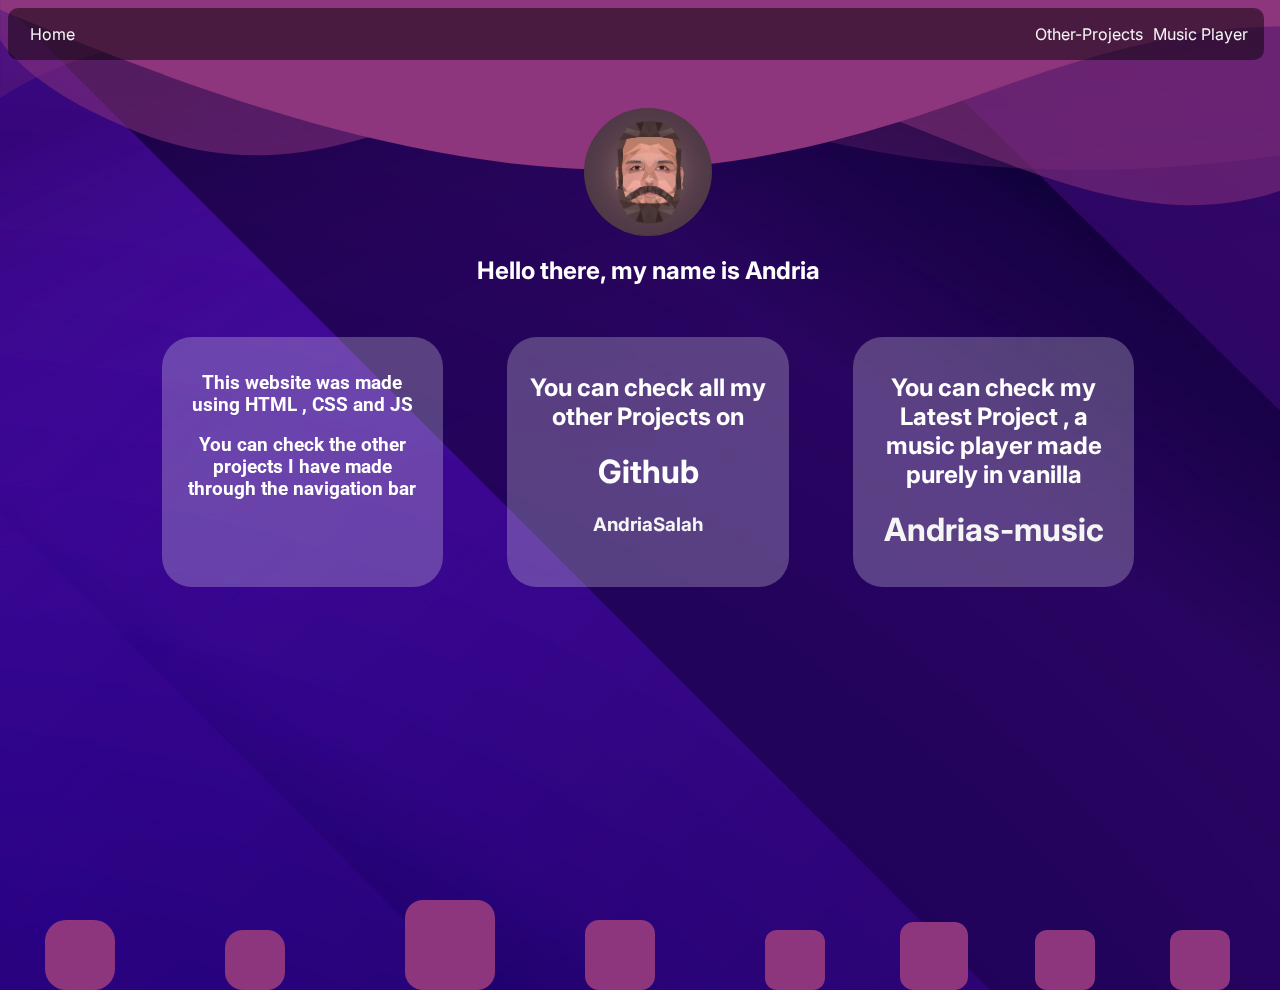
<file: index.html>
<!DOCTYPE html>
<html lang="en">
<head>
    <meta charset="UTF-8">
    <meta http-equiv="X-UA-Compatible" content="IE=edge">
    <meta name="viewport" content="width=device-width, initial-scale=0.9">
    <title>Document</title>
    <link rel="preconnect" href="https://fonts.gstatic.com" crossorigin>
    <link href="https://fonts.googleapis.com/css2?family=Inter:wght@200&display=swap" rel="stylesheet">
    <link href="https://fonts.googleapis.com/css2?family=Roboto:wght@100&display=swap" rel="stylesheet"> 
    <link rel="stylesheet" href="https://cdnjs.cloudflare.com/ajax/libs/font-awesome/6.1.2/css/all.min.css" integrity="sha512-1sCRPdkRXhBV2PBLUdRb4tMg1w2YPf37qatUFeS7zlBy7jJI8Lf4VHwWfZZfpXtYSLy85pkm9GaYVYMfw5BC1A==" crossorigin="anonymous" referrerpolicy="no-referrer" />
    <link rel="stylesheet" href="../styles.css">
</head>
<body>   
    <div class="container">
    <nav class="navigation">
        <a id='home'href="">Home</a>
        <ul>
            <a href="https://andrias-music.vercel.app">Music Player</a>
            <span class="dropdown"> Other-Projects
                <div class="dropdown-content">
                    <a href="/Other-projects/Atm-proj.html">ATM-proj</a>
                    <a href="/Other-projects/Crash-car.html">Crash-car</a>
                </div>
            </span>
        </ul>
    </nav>
    <nav class="navigation2">
        <a id='home' href="../index.html">Home</a>
        <ul>
            <span class="dropdown2"> menu
                <div class="dropdown-content2">
                    <a href="https://andrias-music.vercel.app">Music Player</a>
                    <a href="/Other-projects/Atm-proj.html">ATM-proj</a>
                    <a href="/Other-projects/Crash-car.html">Crash-car</a>
                </div>
            </span>
        </ul>
    </nav>
</div>
    <div class="wave">
        <svg data-name="Layer 1" xmlns="http://www.w3.org/2000/svg" viewBox="0 0 1200 120" preserveAspectRatio="none">
            <path d="M0,0V46.29c47.79,22.2,103.59,32.17,158,28,70.36-5.37,136.33-33.31,206.8-37.5C438.64,32.43,512.34,53.67,583,72.05c69.27,18,138.3,24.88,209.4,13.08,36.15-6,69.85-17.84,104.45-29.34C989.49,25,1113-14.29,1200,52.47V0Z" opacity=".25" class="shape-fill"></path>
            <path d="M0,0V15.81C13,36.92,27.64,56.86,47.69,72.05,99.41,111.27,165,111,224.58,91.58c31.15-10.15,60.09-26.07,89.67-39.8,40.92-19,84.73-46,130.83-49.67,36.26-2.85,70.9,9.42,98.6,31.56,31.77,25.39,62.32,62,103.63,73,40.44,10.79,81.35-6.69,119.13-24.28s75.16-39,116.92-43.05c59.73-5.85,113.28,22.88,168.9,38.84,30.2,8.66,59,6.17,87.09-7.5,22.43-10.89,48-26.93,60.65-49.24V0Z" opacity=".5" class="shape-fill"></path>
            <path d="M0,0V5.63C149.93,59,314.09,71.32,475.83,42.57c43-7.64,84.23-20.12,127.61-26.46,59-8.63,112.48,12.24,165.56,35.4C827.93,77.22,886,95.24,951.2,90c86.53-7,172.46-45.71,248.8-84.81V0Z" class="shape-fill"></path>
        </svg>
    </div>
    <div class="center">
    <div class="main">
        <img src="/Aboutme/pictures/Andar_Poly.jpg" alt="">
        <div class="info">
            <h2>Hello there, my name is Andria</h2>
        </div>
            <div class="second-container">
                <div class="second">
                    <H3>This website was made using HTML , CSS and JS</H4>
                    <h3>You can check the other projects I have made through the navigation bar</h4>
                </div>
                <div class="second link">
                    <h2>You can check all my other Projects on </h2>
                    <h1><i class="fa-brands fa-github"></i> Github</h1>
                    <h3><a href="https://github.com/AndriaSalah" target="_blank">AndriaSalah</a></h3>
                </div>
                <div class="second link latest">
                    <h2>You can check my Latest Project , a music player made purely in vanilla </h2>
                    <h1><a href="https://andrias-music.vercel.app" target="_blank"><i class="fa-solid fa-music"></i> Andrias-music</a></h1>
                   
                </div>
            </div>
        </div>
    </div>
        <div class="area">
            <div class="circle"></div>
            <div class="shapes"></div>
            <div class="shapes"></div>
            <div class="shapes"></div>
            <div class="shapes"></div>
            <div class="shapes"></div>
            <div class="shapes"></div>
            <div class="shapes"></div>
            <div class="shapes"></div>
            <div class="shapes"></div>
            <div class="shapes"></div>
            <div class="shapes"></div>
            <div class="shapes"></div>
            
        </div>
        

</body>
<footer>

</footer>
</html>
</file>
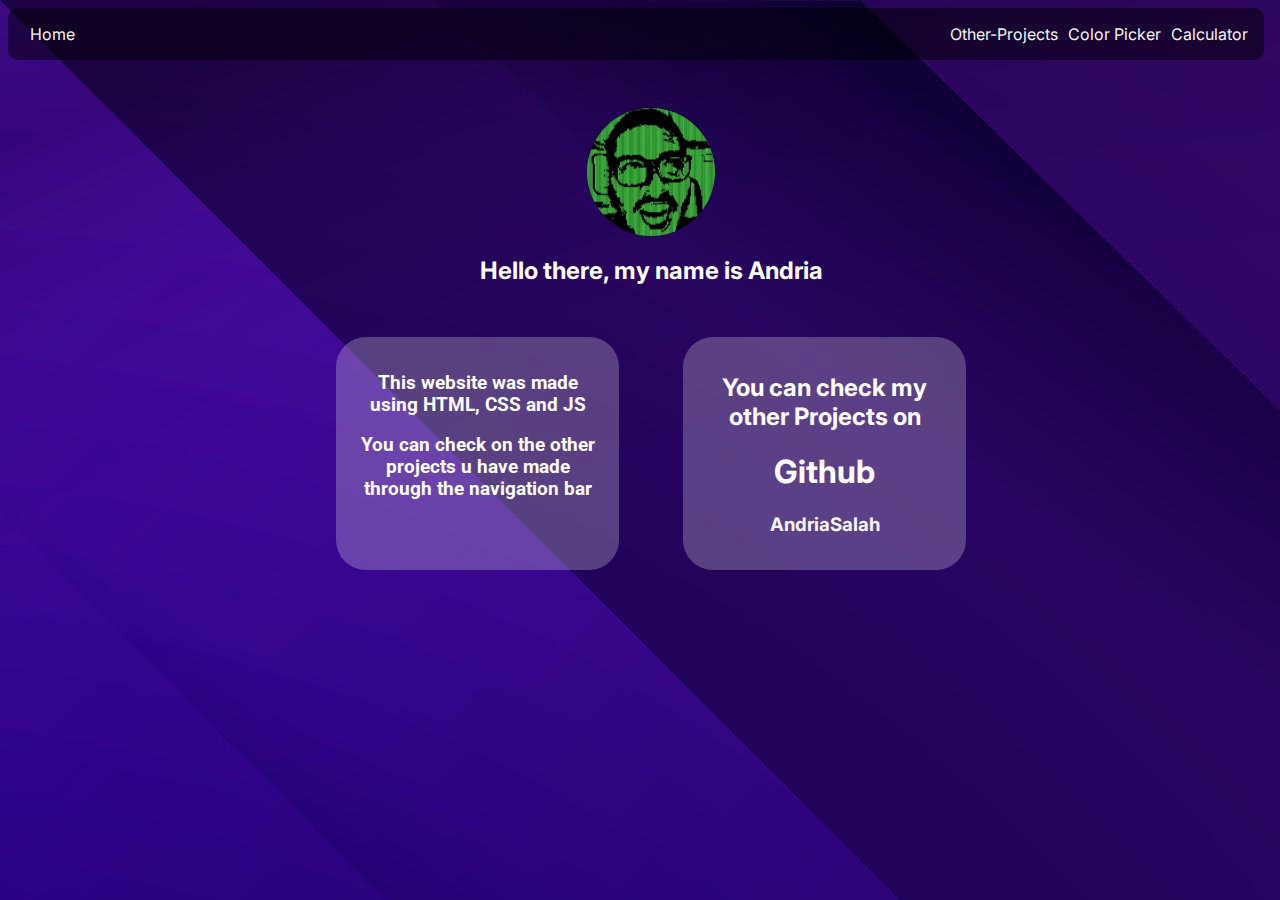
<file: Mywebsite/aboutme.html>
<!DOCTYPE html>
<html lang="en">
<head>
    <meta charset="UTF-8">
    <meta http-equiv="X-UA-Compatible" content="IE=edge">
    <meta name="viewport" content="width=device-width, initial-scale=1.0">
    <title>Document</title>
    <link rel="preconnect" href="https://fonts.gstatic.com" crossorigin>
    <link href="https://fonts.googleapis.com/css2?family=Inter:wght@200&display=swap" rel="stylesheet">
    <link href="https://fonts.googleapis.com/css2?family=Roboto:wght@100&display=swap" rel="stylesheet"> 
    <link rel="stylesheet" href="https://cdnjs.cloudflare.com/ajax/libs/font-awesome/6.1.2/css/all.min.css" integrity="sha512-1sCRPdkRXhBV2PBLUdRb4tMg1w2YPf37qatUFeS7zlBy7jJI8Lf4VHwWfZZfpXtYSLy85pkm9GaYVYMfw5BC1A==" crossorigin="anonymous" referrerpolicy="no-referrer" />
    <link rel="stylesheet" href="../Mywebsite/aboutme-styles.css">
</head>
<body>   
    <nav class="navigation">
        <a id='home'href="">Home</a>
        <ul>
            <a href="../Mywebsite/Calculator/Calculator.html">Calculator</a>
            <a id="disabled" href="../Mywebsite/Colorpicker/Colorpicker.html">Color Picker</a>
            <span class="dropdown"> Other-Projects
                <div class="dropdown-content">
                    <a href="../Mywebsite/Other-projects/Atm-proj.html">ATM-proj</a>
                    <a href="../Mywebsite/Other-projects/DFS.html">DFS-Maze-solver</a>
                    <a href="../Mywebsite/Other-projects/Crash-car.html">Crash-car</a>
                </div>
            </span>
        </ul>
    </nav>
    <div class="main">
        <img src="../Mywebsite/Aboutme/pictures/me.png" alt="">
        <div class="info">
            <h2>Hello there, my name is Andria</h2>
        </div>
            
                <div class="second">
                    <H3>This website was made using HTML, CSS and JS</H4>
                    <h3>You can check on the other projects u have made through the navigation bar</h4>
                </div>
                <div class="second link">
                    <h2>You can check my other Projects on </h2>
                    <h1><i class="fa-brands fa-github"></i> Github</h1>
                    <h3><a href="https://github.com/AndriaSalah" target="_blank">AndriaSalah</a></h3>
                </div>

        </div>

</body>
<footer>

</footer>
</html>
</file>
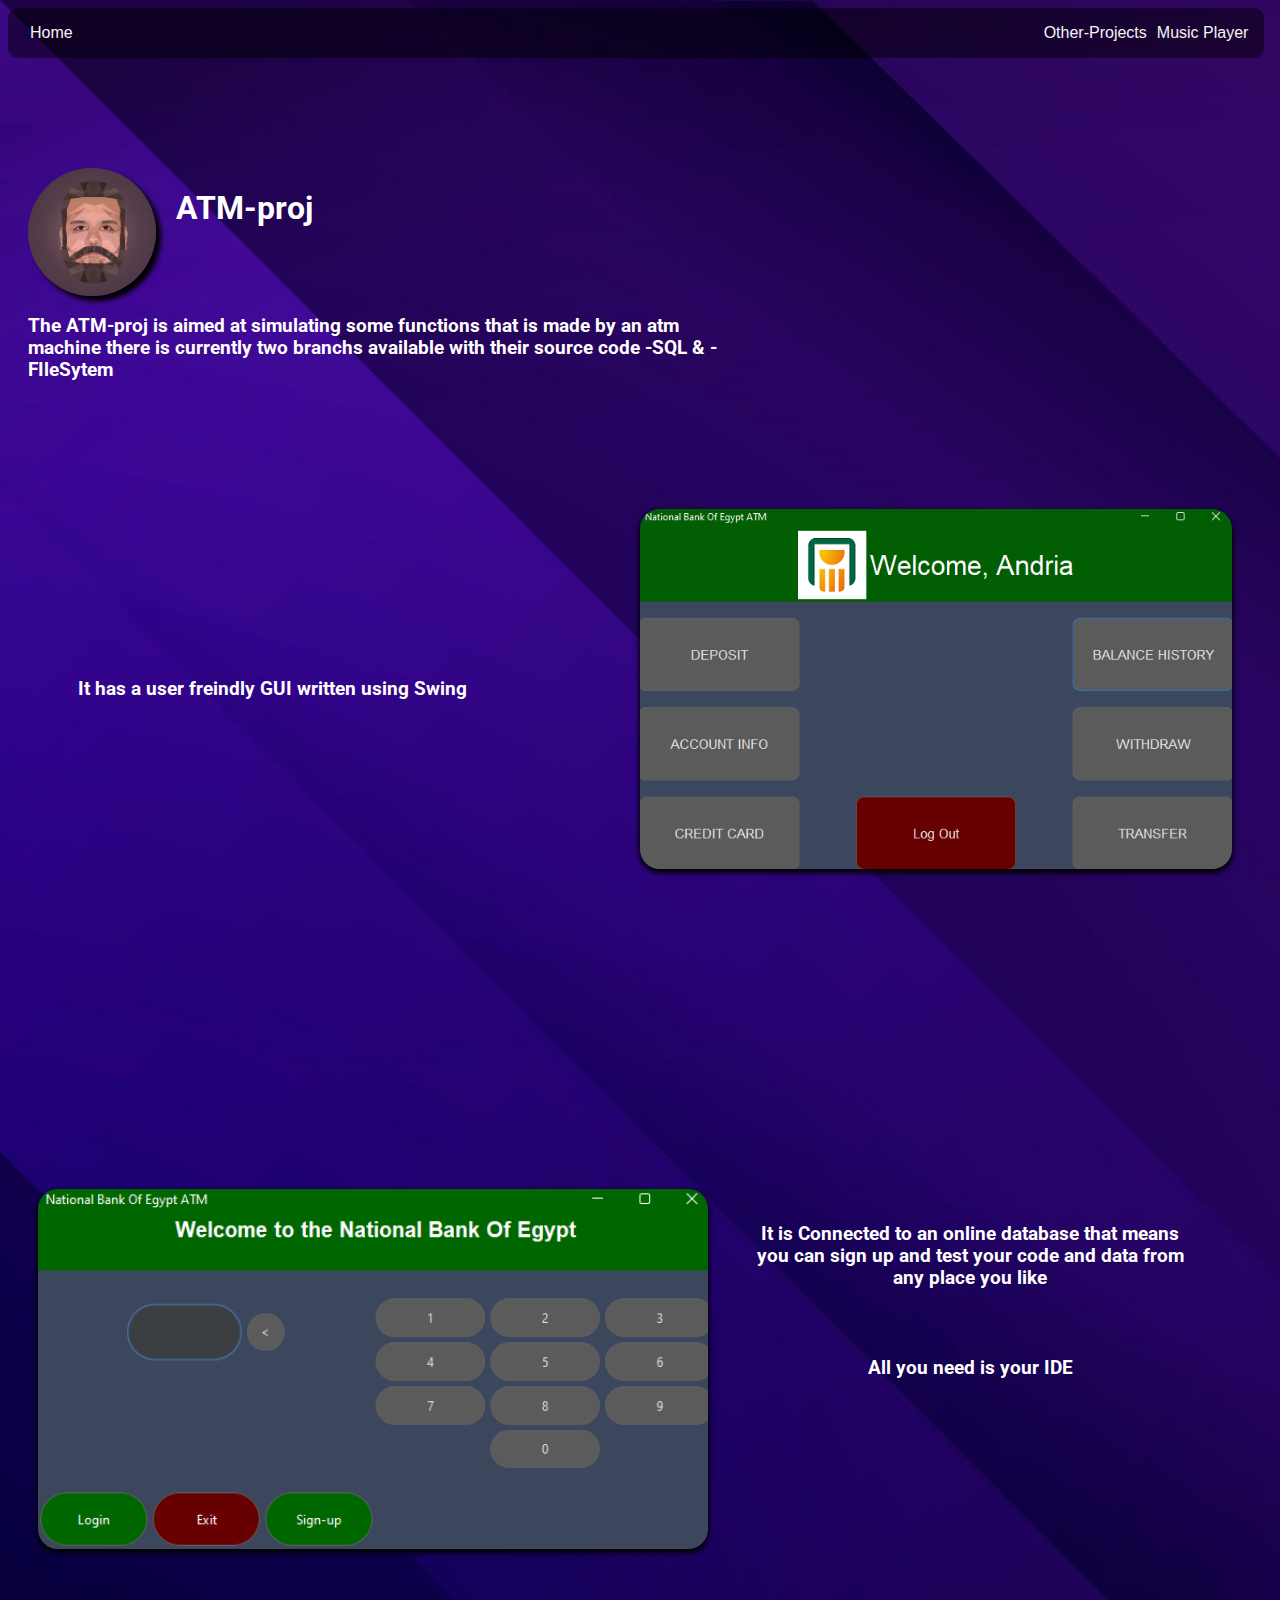
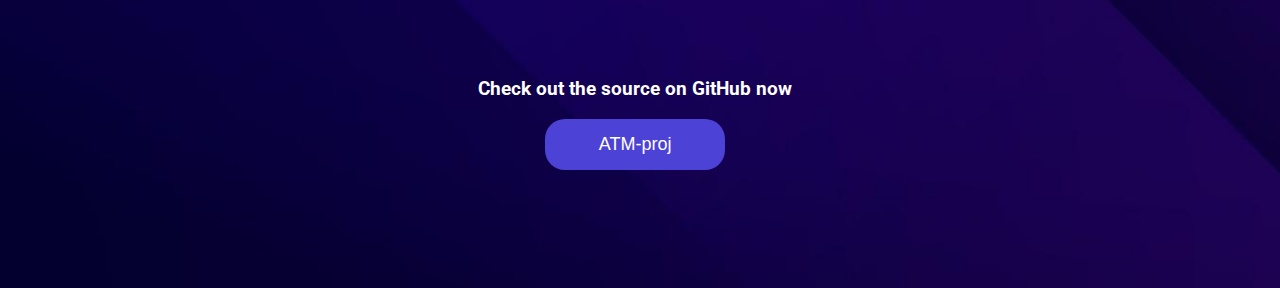
<file: Other-projects/Atm-proj.html>
<!DOCTYPE html>
<html lang="en">
  <head>
    <meta charset="UTF-8" />
    <meta http-equiv="X-UA-Compatible" content="IE=edge" />
    <meta name="viewport" content="width=device-width, initial-scale=1.0" />
    <title>ATM-proj</title>
    <link
      href="https://fonts.googleapis.com/css2?family=Roboto:wght@100&display=swap"
      rel="stylesheet"
    />
    <link rel="stylesheet" href="/Other-projects/styles-atm.css" />
  </head>
  <body>
    <nav class="navigation">
      <a id="home" href="../index.html">Home</a>
      <ul>
        <a href="https://andrias-music.vercel.app">Music Player</a>
        <span class="dropdown">
          Other-Projects
          <div class="dropdown-content">
            <a href="../Other-projects/Atm-proj.html">ATM-proj</a>

            <a href="../Other-projects/Crash-car.html">Crash-car</a>
          </div>
        </span>
      </ul>
    </nav>
    <nav class="navigation2">
      <a id="home" href="../index.html">Home</a>
      <ul>
        <span class="dropdown2">
          menu
          <div class="dropdown-content2">
            <a href="https://andrias-music.vercel.app">Music Player</a>
            <a href="../Other-projects/Atm-proj.html">ATM-proj</a>
            <a href="../Other-projects/Crash-car.html">Crash-car</a>
          </div>
        </span>
      </ul>
    </nav>
    <div class="main">
      <div class="c1">
        <div class="c1container">
          <img src="/Aboutme/pictures/Andar_Poly.jpg" style="margin-right: 20px" />
          <h1 id="title">ATM-proj</h1>
        </div>
        <h3 id="title">
          The ATM-proj is aimed at simulating some functions that is made by an
          atm machine there is currently two branchs available with their source
          code -SQL & -FIleSytem
        </h3>
      </div>
      <div class="c2">
        <h3 id="title">It has a user freindly GUI written using Swing</h3>
        <img src="../Other-projects/ATM-pics/main.png" alt="" />
      </div>
      <div class="c3">
        <img src="../Other-projects/ATM-pics/login.png" alt="" />
        <div class="c3container">
          <h3 id="title">
            It is Connected to an online database that means you can sign up and
            test your code and data from any place you like
          </h3>
          <h3 id="title">All you need is your IDE</h3>
        </div>
      </div>
      <div class="c4">
        <h3 id="title">Check out the source on GitHub now</h3>
        <a href="https://github.com/AndriaSalah/ATM_proj" target="_blank"
          >ATM-proj</a
        >
      </div>
    </div>
  </body>
</html>
</file>
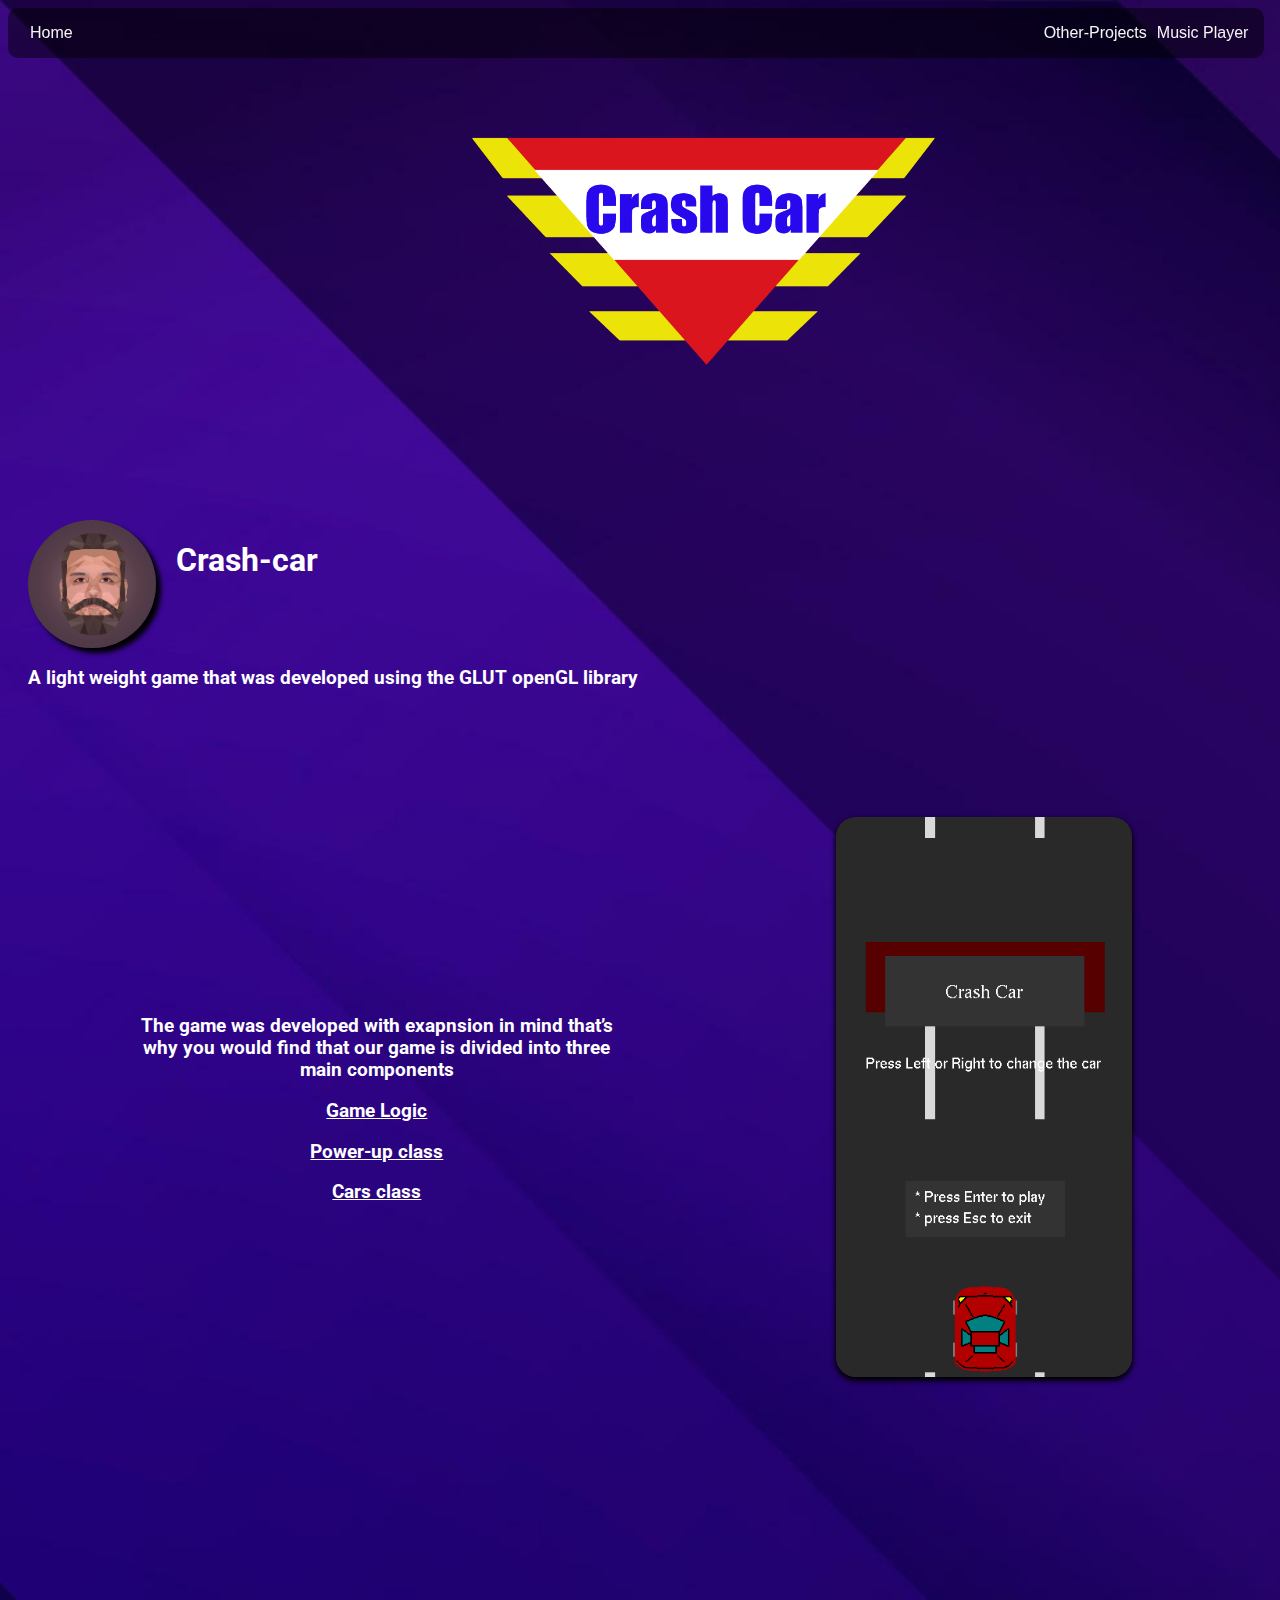
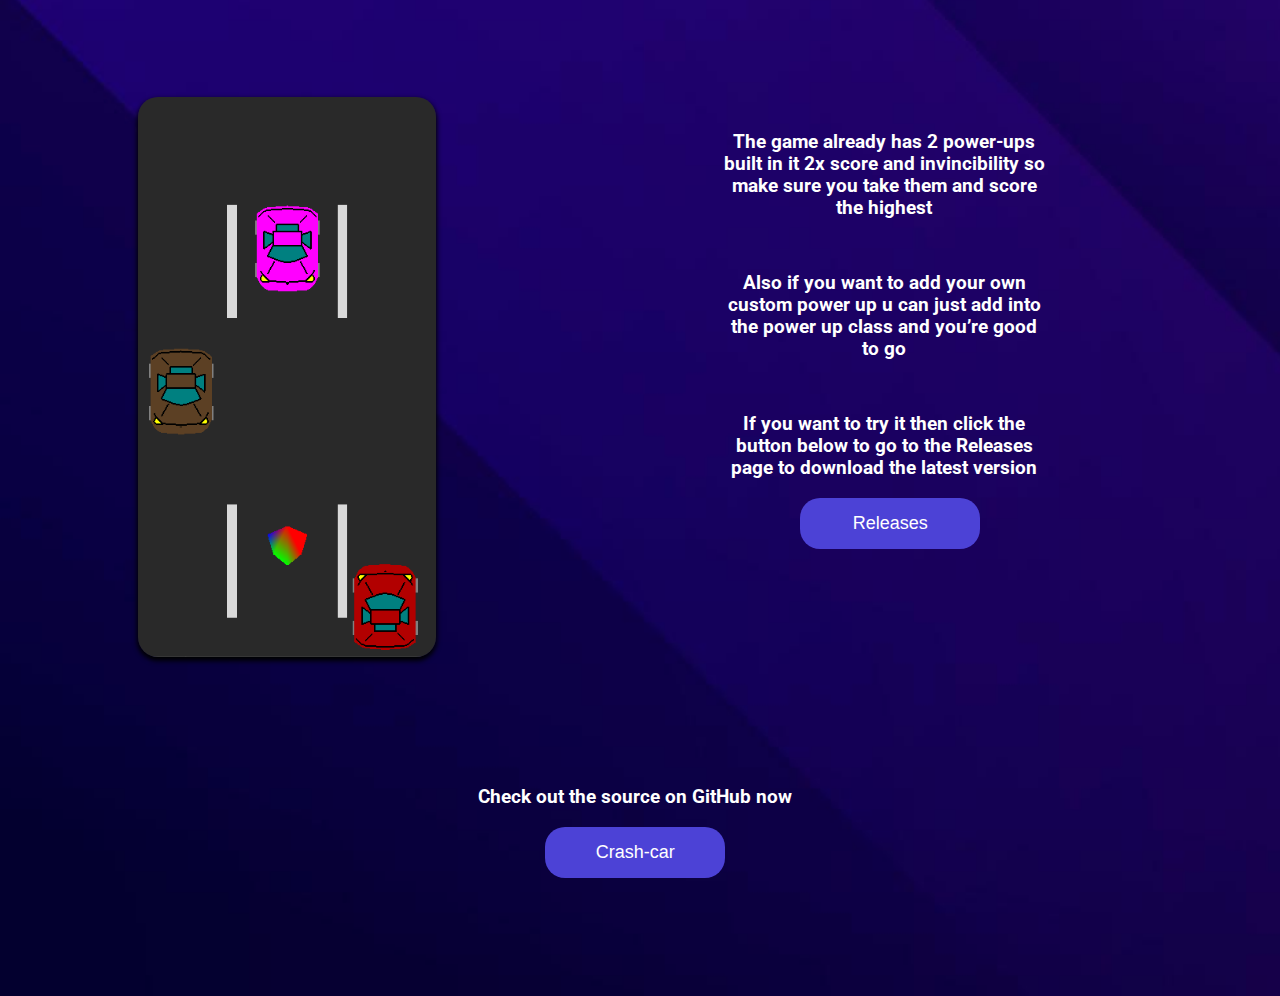
<file: Other-projects/Crash-car.html>
<!DOCTYPE html>
<html lang="en">
  <head>
    <meta charset="UTF-8" />
    <meta http-equiv="X-UA-Compatible" content="IE=edge" />
    <meta name="viewport" content="width=device-width, initial-scale=1.0" />
    <title>ATM-proj</title>
    <link
      href="https://fonts.googleapis.com/css2?family=Roboto:wght@100&display=swap"
      rel="stylesheet"
    />
    <link rel="stylesheet" href="/Other-projects/styles.css" />
  </head>
  <body>
    <nav class="navigation">
      <a id="home" href="../index.html">Home</a>
      <ul>
        <a href="https://andrias-music.vercel.app">Music Player</a>
        <span class="dropdown">
          Other-Projects
          <div class="dropdown-content">
            <a href="../Other-projects/Atm-proj.html">ATM-proj</a>

            <a href="../Other-projects/Crash-car.html">Crash-car</a>
          </div>
        </span>
      </ul>
    </nav>
    <nav class="navigation2">
      <a id="home" href="../index.html">Home</a>
      <ul>
        <span class="dropdown2">
          menu
          <div class="dropdown-content2">
            <a href="https://andrias-music.vercel.app">Music Player</a>
            <a href="../Other-projects/Atm-proj.html">ATM-proj</a>
            <a href="../Other-projects/Crash-car.html">Crash-car</a>
          </div>
        </span>
      </ul>
    </nav>
    <div class="main">
      <div class="main-pic">
        <img src="../Other-projects/Crash-pics/Epic_crash_another.png" alt="" />
      </div>
      <div class="c1">
        <div class="c1container">
          <img src="/Aboutme/pictures/Andar_Poly.jpg" style="margin-right: 20px" />
          <h1 id="title">Crash-car</h1>
        </div>
        <h3 id="title">
          A light weight game that was developed using the GLUT openGL library
        </h3>
      </div>
      <div class="c2">
        <div class="c2-text">
          <h3 id="title">
            The game was developed with exapnsion in mind that’s why you would
            find that our game is divided into three main components
          </h3>
          <h3 id="title"><u>Game Logic</u></h3>
          <h3 id="title"><u>Power-up class</u></h3>
          <h3 id="title"><u>Cars class</u></h3>
        </div>
        <img src="../Other-projects/Crash-pics/crash1.png" alt="" />
      </div>
      <div class="c3">
        <img src="../Other-projects/Crash-pics/crash2.png" alt="" />
        <div class="c3container">
          <h3 id="title">
            The game already has 2 power-ups built in it 2x score and
            invincibility so make sure you take them and score the highest
          </h3>
          <h3 id="title">
            Also if you want to add your own custom power up u can just add into
            the power up class and you’re good to go
          </h3>
          <h3 class="releases" id="title">
            If you want to try it then click the button below to go to the
            Releases page to download the latest version
          </h3>
          <a
            class="releases"
            href="https://github.com/AndriaSalah/Crash_Car/releases"
            target="_blank"
            >Releases</a
          >
        </div>
      </div>
      <div class="c4">
        <h3 id="title">Check out the source on GitHub now</h3>
        <a href="https://github.com/AndriaSalah/Crash_Car" target="_blank"
          >Crash-car</a
        >
      </div>
    </div>
  </body>
</html>
</file>
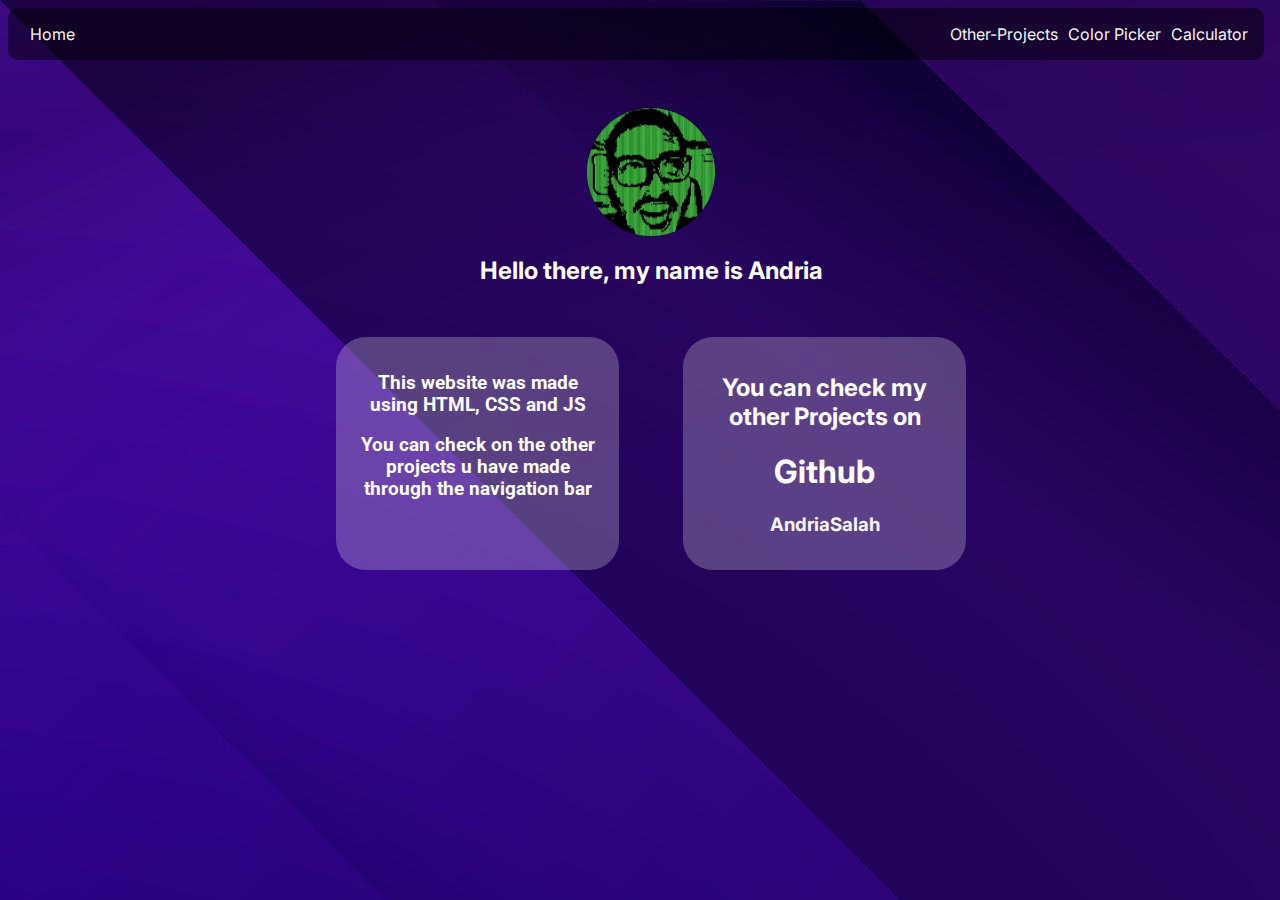
<file: Mywebsite/Aboutme/aboutme.html>
<!DOCTYPE html>
<html lang="en">
<head>
    <meta charset="UTF-8">
    <meta http-equiv="X-UA-Compatible" content="IE=edge">
    <meta name="viewport" content="width=device-width, initial-scale=1.0">
    <title>Document</title>
    <link rel="preconnect" href="https://fonts.gstatic.com" crossorigin>
    <link href="https://fonts.googleapis.com/css2?family=Inter:wght@200&display=swap" rel="stylesheet">
    <link href="https://fonts.googleapis.com/css2?family=Roboto:wght@100&display=swap" rel="stylesheet"> 
    <link rel="stylesheet" href="https://cdnjs.cloudflare.com/ajax/libs/font-awesome/6.1.2/css/all.min.css" integrity="sha512-1sCRPdkRXhBV2PBLUdRb4tMg1w2YPf37qatUFeS7zlBy7jJI8Lf4VHwWfZZfpXtYSLy85pkm9GaYVYMfw5BC1A==" crossorigin="anonymous" referrerpolicy="no-referrer" />
    <link rel="stylesheet" href="../Aboutme/aboutme-styles.css">
</head>
<body>   
    <nav class="navigation">
        <a id='home'href="">Home</a>
        <ul>
            <a href="../Calculator/Calculator.html">Calculator</a>
            <a id="disabled" href="../Colorpicker/Colorpicker.html">Color Picker</a>
            <span class="dropdown"> Other-Projects
                <div class="dropdown-content">
                    <a href="../Other-projects/Atm-proj.html">ATM-proj</a>
                    <a href="../Other-projects/DFS.html">DFS-Maze-solver</a>
                    <a href="../Other-projects/Crash-car.html">Crash-car</a>
                </div>
            </span>
        </ul>
    </nav>
    <div class="main">
        <img src="../Aboutme/pictures/me.png" alt="">
        <div class="info">
            <h2>Hello there, my name is Andria</h2>
        </div>
            
                <div class="second">
                    <H3>This website was made using HTML, CSS and JS</H4>
                    <h3>You can check on the other projects u have made through the navigation bar</h4>
                </div>
                <div class="second link">
                    <h2>You can check my other Projects on </h2>
                    <h1><i class="fa-brands fa-github"></i> Github</h1>
                    <h3><a href="https://github.com/AndriaSalah" target="_blank">AndriaSalah</a></h3>
                </div>

        </div>

</body>
<footer>

</footer>
</html>
</file>
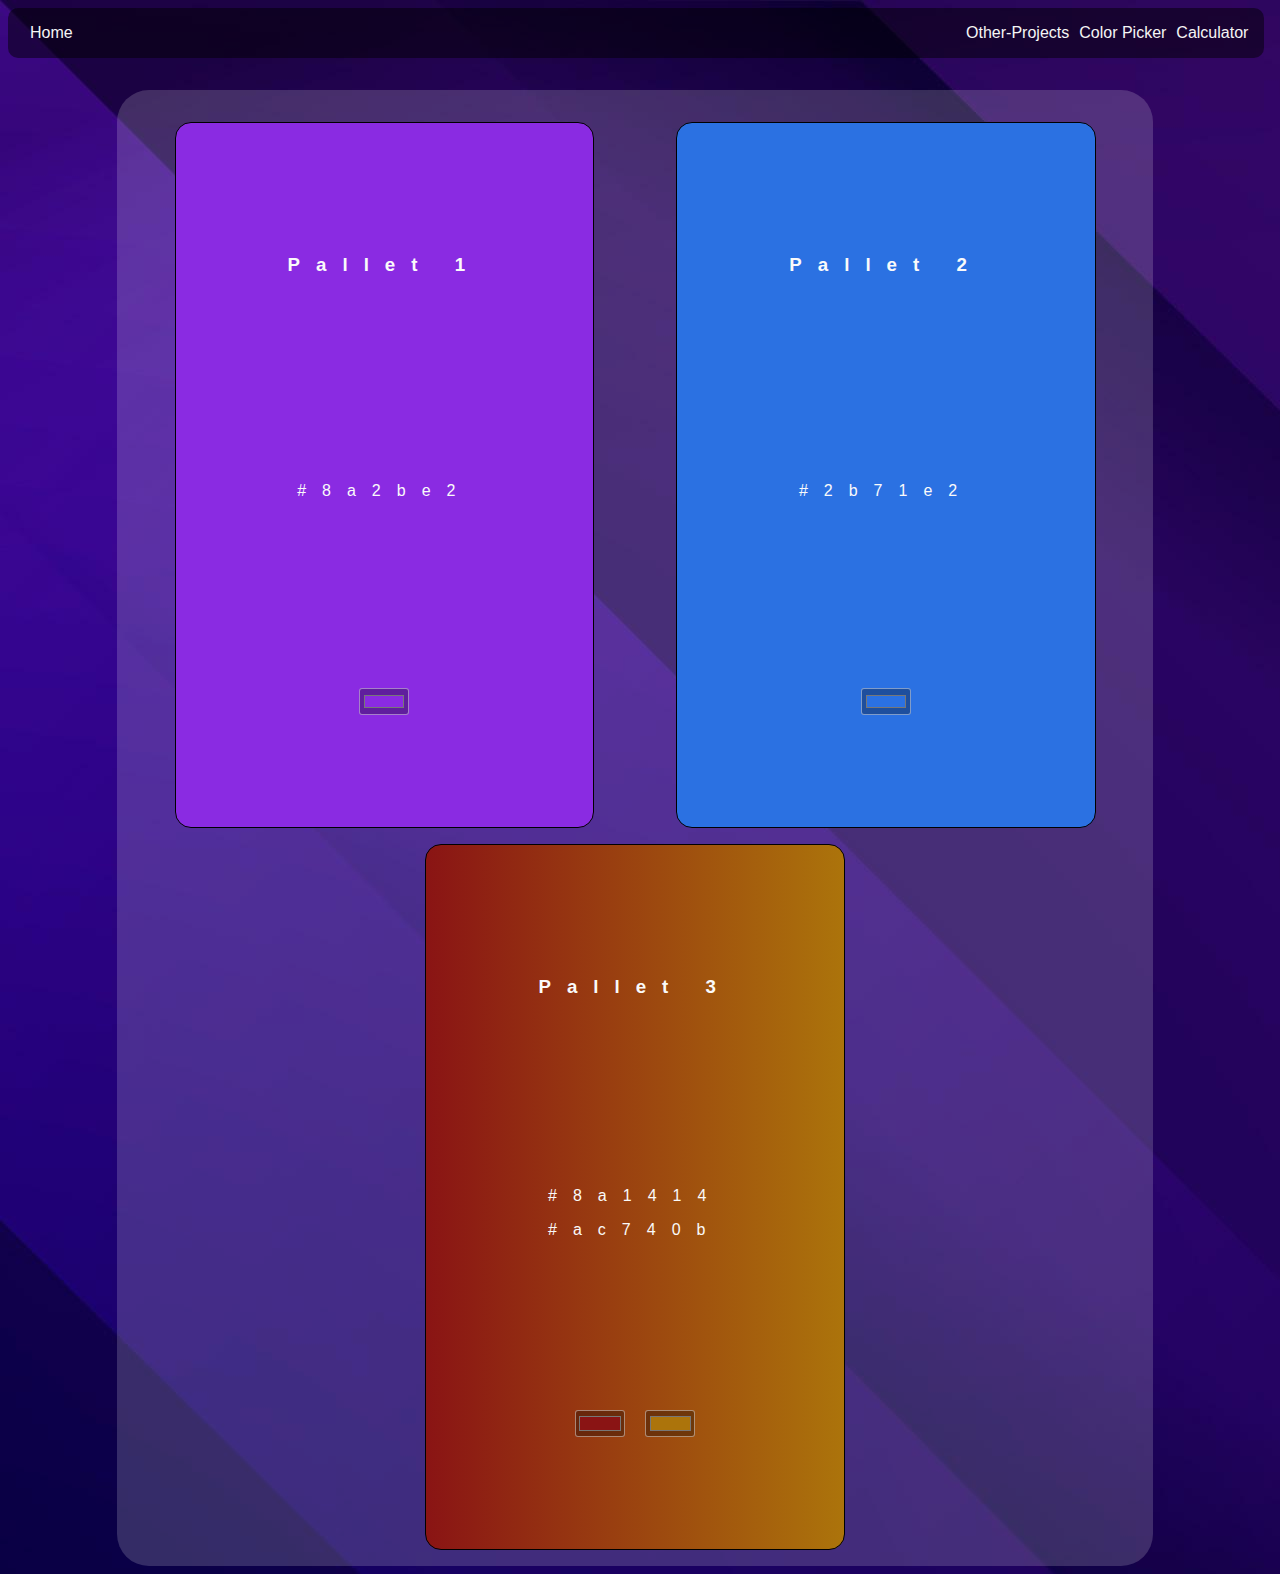
<file: Mywebsite/Colorpicker/Colorpicker.html>
<!DOCTYPE html>
<html lang="en">
<head>
    <meta charset="UTF-8">
    <meta http-equiv="X-UA-Compatible" content="IE=edge">
    <meta name="viewport" content="width=device-width, initial-scale=1.0">
    <title>Background generator</title>
    <link rel="stylesheet" href="../Colorpicker/styles.css">
</head>
<body>
    
    <nav class="navigation">
        <a id='home' href="../aboutme.html">Home</a>
        <ul>
            <a href="../Calculator/Calculator.html">Calculator</a>
            <a id="disabled" href="../Colorpicker/Colorpicker.html">Color Picker</a>
            <span class="dropdown"> Other-Projects
                <div class="dropdown-content">
                    <a href="../Other-projects/Atm-proj.html">ATM-proj</a>
                    <a href="../Other-projects/DFS.html">DFS-Maze-solver</a>
                    <a href="../Other-projects/Crash-car.html">Crash-car</a>
                </div>
            </span>
        </ul>
    </nav>
    
    <div class="main">
        <div class="pallets solid">
            <h3>Pallet 1</h3>
            <p id="value">text</p>
            <input type="color" class="color-buttons" id="color" value="#8a2be2">
        </div>
        <div class="pallets solid1">
            <h3>Pallet 2</h3>
            <p id="value1">text</p>
            <input type="color" class="color-buttons" id="color1" value="#2b71e2">
        </div>
        <div class="pallets linear">
            <h3>Pallet 3</h3>
            <div>
                <p id="value2">text</p>
                <p id="value3">text</p>
            </div>
            <div>
                <input type="color" class="color-buttons" id="color2" value="#8A1414">
                <input type="color" class="color-buttons" id="color3" value="#AC740B">
            </div>
        </div>
    </div>
    <script src="../Colorpicker/scripts.js"></script>
</body>
</html>
</file>
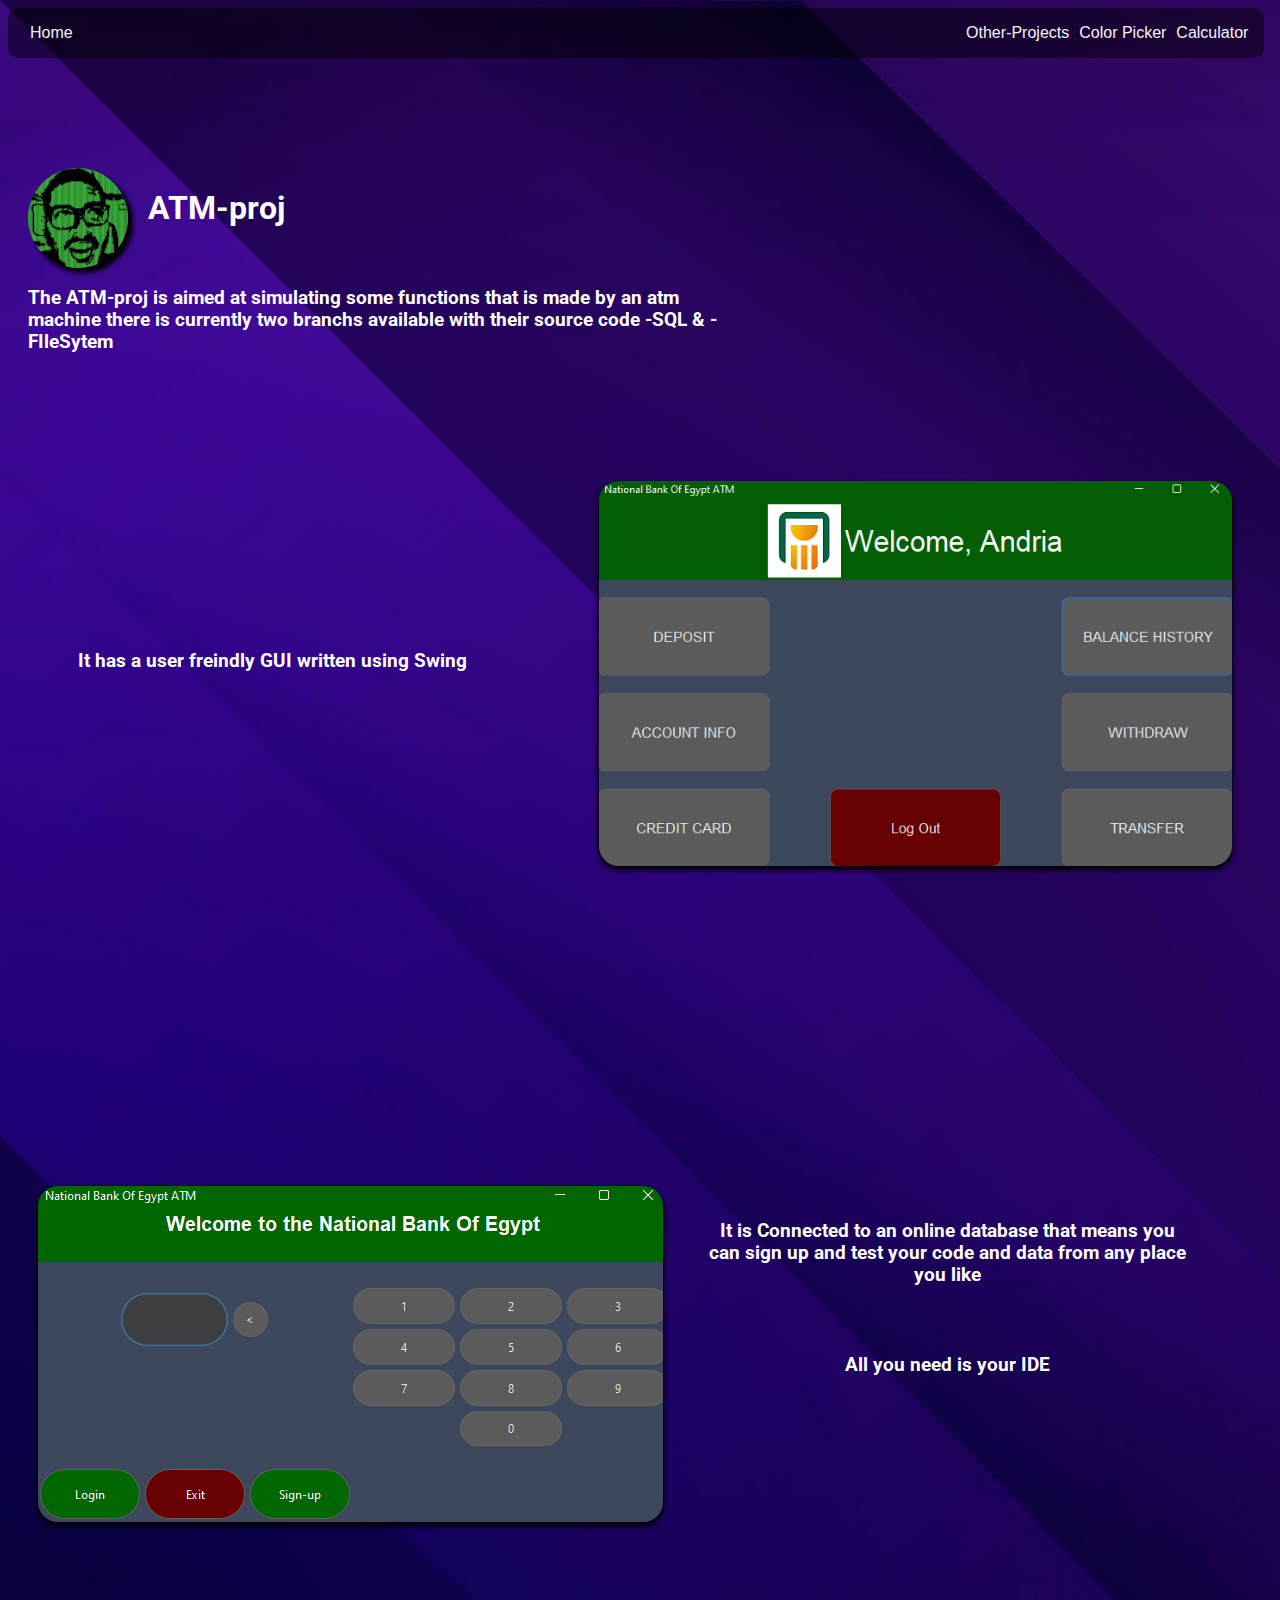
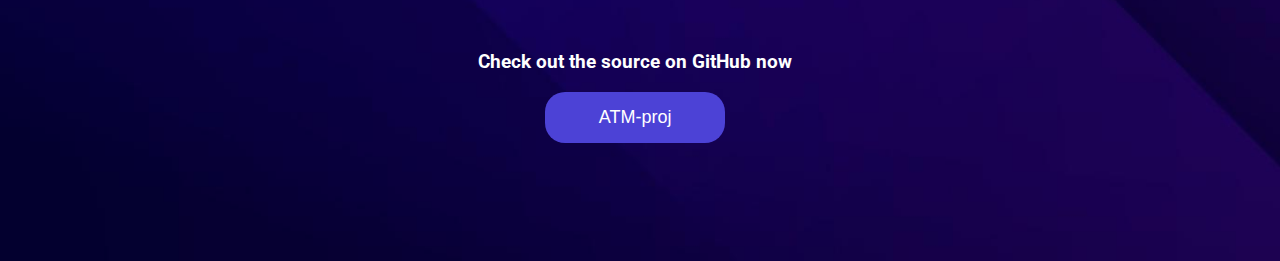
<file: Mywebsite/Other-projects/Atm-proj.html>
<!DOCTYPE html>
<html lang="en">
<head>
    <meta charset="UTF-8">
    <meta http-equiv="X-UA-Compatible" content="IE=edge">
    <meta name="viewport" content="width=device-width, initial-scale=1.0">
    <title>ATM-proj</title>
    <link href="https://fonts.googleapis.com/css2?family=Roboto:wght@100&display=swap" rel="stylesheet"> 
    <link rel="stylesheet" href="../Other-projects/styles.css">
</head>
<body>
    <nav class="navigation">
        <a id='home' href="../aboutme.html">Home</a>
        <ul>
            <a href="../Calculator/Calculator.html">Calculator</a>
            <a id="disabled" href="../Colorpicker/Colorpicker.html">Color Picker</a>
            <span class="dropdown"> Other-Projects
                <div class="dropdown-content">
                    <a href="../Other-projects/Atm-proj.html">ATM-proj</a>
                    <a href="#">DFS-Maze-solver</a>
                    <a href="#">Crash-car</a>
                </div>
            </span>
        </ul>
    </nav>
    <div class="main">
        <div class="c1">
            <div class="c1container">
            <img src="../Aboutme/pictures/me.png" style="margin-right: 20px;">
            <h1 id="title" >ATM-proj</h1>
            </div>
            <h3 id="title">The ATM-proj is aimed at simulating some functions that is made by an atm machine there is currently two branchs available with their source code -SQL & -FIleSytem</h3>
            
        </div>
        <div class="c2">
            <h3 id="title">It has a user freindly GUI written using Swing</h3>
            <img src="../Other-projects/ATM-pics/main.png" alt="">
        </div>
        <div class="c3">
            <img src="../Other-projects/ATM-pics/login.png" alt="">
            <div class="c3container">
            <h3 id="title">It is Connected to an online database that means you can sign up and test your code and data from any place you like</h3>
                <h3 id="title">All you need is your IDE</h3>
                </div>
        </div>
        <div class="c4">
            <h3 id="title">Check out the source on GitHub now</h3>
            <a href="https://github.com/AndriaSalah/ATM_proj" target="_blank">ATM-proj</a>
        </div>
    </div>
</body>
</html>
</file>
<file: styles.css>
body {
    height: 100%;
    width: 100%;
    background-color: #000000;
    background-image: url(/Aboutme/pictures/background.jpg);
    background-repeat: no-repeat;
    overflow: hidden;
    justify-content: center;
    align-items: center;

}

.container{
  z-index: 1;
}
.navigation{
    
    width: 98%;
    background-color: #0000007a;
    margin-right: 10px;
    padding: 1px;
    border-radius: 10px;
    position: relative;
    display: flex;
    justify-content: space-between;
    
}

.navigation ul{
    
    list-style: none;
    display: flex;
    flex-flow: row-reverse ;
    align-content: space-between;
    justify-content: space-evenly ;
    margin: 10px 10px;
}

.navigation2{
  display: none;
  background-color: #0000007a;
  width: 100%;
  padding: 1px;
  border-radius: 10px;
  position: sticky;
  justify-content: space-between;
}

.navigation2 ul{
  list-style: none;
  display: flex;
  flex-flow: row-reverse ;
  align-content: space-between;
  justify-content: space-evenly ;
  margin: 10px 10px;
}



a:hover{
    background-color: #dbdbdb51;
    /* color: #000000; */
    border: #ffffff;
    border-width: 10px;
    border-radius: 10px;
}

a{
    transition-duration: 0.2s;
    justify-content: space-evenly;
    align-content: space-between;
    font-family:'Inter', sans-serif;
    font-weight: 100px;
    padding: 5px;
    text-decoration: none;
    color: whitesmoke;
    cursor: pointer;
   
   
}

.dropdown {
    transition-duration: 0.4s;
    justify-content: space-evenly;
    align-content: space-between;
    font-family:'Inter', sans-serif;
    font-weight: 100px;
    padding: 5px;
    text-decoration: none;
    color: whitesmoke;
    cursor: pointer;
  }
  
  .dropdown-content {
    right: 5.5rem;
    border-radius: 20px;
    margin-top: 2rem;
    text-align: center;
    transition-duration: 0.4s;
    display: flex;
    flex-direction: column;
    position: absolute;
    background-color: #0000007a;
    min-width: 130px;
    box-shadow: 0px 8px 16px 0px rgba(0,0,0,0.2);
    padding: 12px 16px;
    z-index: 1;
    visibility: hidden;
    opacity: 0;
    /* transition: visibility 2s, opacity 0.5s linear; */
  }
  
  .dropdown:hover .dropdown-content {
    transition-duration: 0.3s;
    visibility: visible;
    opacity: 1;
  }
  .dropdown:hover{
    color: rgb(196, 0, 196) ;
    
  }


  .dropdown2 {
    transition-duration: 0.4s;
    justify-content: space-evenly;
    align-content: space-between;
    font-family:'Inter', sans-serif;
    font-weight: 100px;
    padding: 5px;
    text-decoration: none;
    color: whitesmoke;
    cursor: pointer;
  }
  
  .dropdown-content2 {
    right : 6px;
    margin-top: 2rem;
    border-radius: 20px;
    text-align: center;
    transition-duration: 0.4s;
    display: flex;
    flex-direction: column;
    position: absolute;
    background-color: #000000cc;
    min-width: 130px;
    box-shadow: 0px 8px 16px 0px rgba(0,0,0,0.2);
    padding: 12px 16px;
    z-index: 1;
    visibility: hidden;
    opacity: 0;
   
  }
  
  .dropdown2:hover  .dropdown-content2 {
    visibility: visible;
    opacity: 1;
  }
  .dropdown2:hover{
    color: rgb(196, 0, 196) ;
    
  }

#home{
    margin-left: 1rem;
    align-self: center;
}

.wave {
  position: absolute;
  top: 0;
  left: 0;
  width: 200%;
  overflow: hidden;
  line-height: 0;
  z-index: -1;
}

.wave svg {
  position: relative;
  display: block;
  width: calc(106% + 1.3px);
  height: 224px;
  transform: rotateY(180deg);
  animation: wavemotion 20s infinite linear forwards alternate;
}

.wave .shape-fill {
  fill: #8D357D;
}

@keyframes wavemotion {
  from{
    transform: translateX(-50%);
  }
  to{
    transform: translateX(-5%);
  }
  
}
.center{
  /* display: flex;
  flex-direction: column; */
  width: inherit;
  align-items: center;
  justify-content: center;
}
.main {
    /* background-color: #c3c3c357 ; */
    display: flex;
    flex-flow: row wrap;
    width: 100;
    height: 100%;
    border-radius: 2rem;
    border: none;
    /* left: 22%; */
    padding: 1rem;
    margin-top: 2rem;
    
    align-content: center;
    justify-content: center;
    font-family: 'Inter', sans-serif;
    color: #ffffff;
    overflow: hidden;
    position: relative;
    animation: float 3s ease-in-out infinite alternate;
}

@keyframes float {
  100%{
    transform: translate(0vh,5vh);
  }
}
.main:hover{
  animation-play-state: paused;
}
 .info{
  text-align: center;
  width: 100%;
  color: #ffffff;
  font-family: 'Inter', sans-serif;
  font-weight: 100px;
  letter-spacing: 10;
  }
.second-container{
  display: flex;
  flex-flow: row;
  justify-content: center;
}
.second{
    flex-wrap: wrap;
    background-color:rgba(245, 245, 245, 0.253) ;
    border-radius: 30px;
    padding: 1rem;
    margin :2rem ;
    text-align: center;
    font-family: 'Roboto', sans-serif;
    font-size: medium;
    width: 20%;
}
.link{
    padding: 1rem;
    font-family: inherit;
}

.link h3 a:hover{
    color: #e073cc;
    background-color: transparent;
    border: none;
}
.latest h1 a:hover{
  color: #e073cc;
  background-color: transparent;
  border: none;
  
}

img{
    height: 128px; ;
    width: 128px;
    border-radius: 50% ;
    object-fit: cover;
}


.area{
  left: 50%;
}
.area :nth-child(2n){
  
  position: absolute; 
  margin-left:10vh ;
  background-color: #8D357D;
  border-radius: 30%;
  width: 70px;
  height: 70px;
  bottom: -10vh;
  left: -5vh;
  animation: morph 8.7s ease-in-out infinite; 
   animation-fill-mode: both; 
  animation-direction: forwards;
  z-index: -1;
  animation-delay: 0.5s ;
}
.area :nth-child(3n){
  
  position: absolute; 
  margin-left:10vh ;
  background-color: #8D357D;
  border-radius: 30%;
  width: 60px;
  height: 60px;
  bottom: -10vh;
  left: 15vh;
  animation: morph 8.5s ease-in-out infinite;
   animation-fill-mode: both; 
  animation-direction: forwards;
  z-index: -1;
  animation-delay: 1.5s ;
}
.area :nth-child(4n){
  
  position: absolute; 
  margin-left:10vh ;
  background-color: #8D357D;
  border-radius: 20%;
  width: 90px;
  height: 90px;
  bottom: -10vh;
  left: 35vh;
  animation: morph 9s ease-in-out infinite;
   animation-fill-mode: both; 
  animation-direction: forwards;
  z-index: -1;
  animation-delay: 2s ;
}

.area :nth-child(5n){
  
  position: absolute; 
  margin-left:10vh ;
  background-color: #8D357D;
  border-radius: 20%;
  width: 70px;
  height: 70px;
  bottom: -10vh;
  left: 55vh;
  animation: morph 7s ease-in-out infinite;
   animation-fill-mode: both; 
  animation-direction: forwards;
  z-index: -1;
  animation-delay: 2.5s ;
}
.area :nth-child(6n){
  
  position: absolute; 
  margin-left:10vh ;
  background-color: #8D357D;
  border-radius: 20%;
  width: 60px;
  height: 60px;
  bottom: -10vh;
  left: 75vh;
  animation: morph 10s ease-in-out infinite;
   animation-fill-mode: both; 
  animation-direction: forwards;
  z-index: -1;
  animation-delay: 1s ;
  
}
.area :nth-child(7n){
  
  position: absolute; 
  margin-left:10vh ;
  background-color: #8D357D;
  border-radius: 20%;
  width: 68px;
  height: 68px;
  bottom: -10vh;
  left: 90vh;
  animation: morph 9.2s ease-in-out infinite;
   animation-fill-mode: both; 
  animation-direction: forwards;
  z-index: -1;
  animation-delay: 2.1s ;
  
}

.area :nth-child(8n){
  
  position: absolute; 
  margin-left:10vh ;
  background-color: #8D357D;
  border-radius: 20%;
  width: 60px;
  height: 60px;
  bottom: -10vh;
  left: 105vh;
  animation: morph 8.7 ease-in-out infinite;
   animation-fill-mode: both; 
  animation-direction: forwards;
  z-index: -1;
  animation-delay: 1.9s ;
  
}
.area :nth-child(9n){
  
  position: absolute; 
  margin-left:10vh ;
  background-color: #8D357D;
  border-radius: 20%;
  width: 60px;
  height: 60px;
  bottom: -10vh;
  left: 120vh;
  animation: morph 9.5 ease-in-out infinite;
   animation-fill-mode: both; 
  animation-direction: forwards;
  z-index: -1;
  animation-delay: 2.5s ;
  
}
.area :nth-child(10n){
  
  position: absolute; 
  margin-left:10vh ;
  background-color: #8D357D;
  border-radius: 20%;
  width: 74px;
  height: 74px;
  bottom: -10vh;
  left: 135vh;
  animation: morph 8.2s ease-in-out infinite;
   animation-fill-mode: both; 
  animation-direction: forwards;
  z-index: -1;
  animation-delay: 1.76s ;
  
}

.area :nth-child(11n){
  
  position: absolute; 
  margin-left:10vh ;
  background-color: #8D357D;
  border-radius: 20%;
  width: 55px;
  height: 55px;
  bottom: -10vh;
  left: 150vh;
  animation: morph 7.3s ease-in-out infinite;
   animation-fill-mode: both; 
  animation-direction: forwards;
  z-index: -1;
  animation-delay: 1.32s ;
  
}

.area :nth-child(12n){
  
  position: absolute; 
  margin-left:10vh ;
  background-color: #8D357D;
  border-radius: 20%;
  width: 70px;
  height: 70px;
  bottom: -10vh;
  left: 165vh;
  animation: morph 10s ease-in-out infinite;
   animation-fill-mode: both; 
  animation-direction: forwards;
  z-index: -1;
  animation-delay: 1.45s ;
  
}
.area :nth-child(13n){
  
  position: absolute; 
  margin-left:10vh ;
  background-color: #8D357D;
  border-radius: 20%;
  width: 65px;
  height: 65px;
  bottom: -10vh;
  left: 180vh;
  animation: morph 7.89s ease-in-out infinite;
   animation-fill-mode: both; 
  animation-direction: forwards;
  z-index: -1;
  animation-delay: 1.23s ;
  
}


@keyframes morph {
  from{
    bottom: -10vh;
    transform: rotate(359deg);
    
  }
  50%{
    
  }
  to{
    bottom: 75vh;
    border-radius: 50%;
    opacity: 0;
  }
}
@media only screen and (max-width :500px){
  body{
    overflow-x: hidden;
    position: fixed;
    margin: 0;
    padding-top: 5px; 
  }
  .container{
    width: 95%;
    position: relative;
    padding: 10px;
  }
    .second-container{
        flex-flow: column ;
        padding: 0;
        margin: 1rem;
        margin-top: 0px;
        
    }
    .second,.link{
        width: auto;
        margin: 1rem;
    }
    .main{
        padding: 0;
        margin-top: 1rem;
    }

    .navigation{
        display: none;
      }
      .navigation2{
        display: flex;
      }
      .wave{
        width: 200%;
      }
     
     
      .area :nth-child(4n){
        visibility: hidden;
      }

}
</file>
<file: Mywebsite/aboutme-styles.css>
body {
    
    height: 100%;
    width: 98%;
    background-color: #000000;
    background-image: url(../Mywebsite/Aboutme/pictures/background.jpg);
    background-repeat: no-repeat;
}
nav{
    background-color: #0000007a;
    width: 100%;
    padding: 1px;
    border-radius: 10px;
    position: sticky;
    display: flex;
    justify-content: space-between;
}

nav ul{
    
    list-style: none;
    display: flex;
    flex-flow: row-reverse ;
    align-content: space-between;
    justify-content: space-evenly ;
    margin: 10px 10px;
}


a:hover{
    background-color: #dbdbdb51;
    /* color: #000000; */
    border: #ffffff;
    border-width: 10px;
    border-radius: 10px;
}

a{
    transition-duration: 0.2s;
    justify-content: space-evenly;
    align-content: space-between;
    font-family:'Inter', sans-serif;
    font-weight: 100px;
    padding: 5px;
    text-decoration: none;
    color: whitesmoke;
    cursor: pointer;
   
   
}

.dropdown {
    transition-duration: 0.4s;
    justify-content: space-evenly;
    align-content: space-between;
    font-family:'Inter', sans-serif;
    font-weight: 100px;
    padding: 5px;
    text-decoration: none;
    color: whitesmoke;
    cursor: pointer;
  }
  
  .dropdown-content {
    right: 130px;
    border-radius: 20px;
    text-align: center;
    transition-duration: 0.4s;
    display: none;
    position: absolute;
    background-color: #0000007a;
    min-width: 130px;
    box-shadow: 0px 8px 16px 0px rgba(0,0,0,0.2);
    padding: 12px 16px;
    z-index: 1;
  }
  
  .dropdown:hover .dropdown-content {
    transition-duration: 0.4s;
    display: flex;
    flex-flow: column;
  }
  .dropdown:hover{
    color: rgb(196, 0, 196) ;
    
  }

#home{
    margin-left: 1rem;
    align-self: center;
}
.main {
    /* background-color: #c3c3c357 ; */
    display: flex;
    flex-flow: row wrap;
    width: 100%;
    border-radius: 2rem;
    border: none;
    /* box-shadow: 5px 5px 18px 10px #9999999d; */
    padding: 1rem;
    margin-top: 2rem;
    margin-left: auto;
    align-content: center;
    justify-content: center;
    font-family: 'Inter', sans-serif;
    font-weight: 100px;
    letter-spacing: 10;
    color: #ffffff;
}
.info{
text-align: center;
width: 30%;
/* color: #ffffff; */
}
.second{
    flex-wrap: wrap;
    background-color:rgba(245, 245, 245, 0.253) ;
    border-radius: 30px;
    padding: 1rem;
    margin :2rem ;
    text-align: center;
    font-family: 'Roboto', sans-serif;
    font-size: medium;
    width: 20%;
}
.link{
    padding: 1rem;
    font-family: inherit;
}
.link h3 a:hover{
    color: #c75717;
    background-color: transparent;
    border: none;
}

body .info{
    text-align: center;
    width: 100%;
    color: #ffffff;
    font-family: 'Inter', sans-serif;
    font-weight: 100px;
    letter-spacing: 10;
    }
.video-mask{
    margin: 23px auto;
    /* width: 854px; */
    /* height: 460px; */
    text-align: center;
    border-radius: 10px;
    background-color: #6f6f6f00;
    overflow: hidden;
    margin-bottom: 20%;
}


img{
    height: 128px; ;
    width: 128px;
    border-radius: 50% ;
}
.main-me{
    display: flex ;
    flex-flow: row,wrap;
    background-color:#c3c3c357 ;
    padding: 40px;
    width: 30%;
    border-radius: 30px;
    justify-content: center;
    align-content: center;
}
.txt-links{
    text-align: center;
    margin-left: 30%;
    font-family: 'Inter', sans-serif;
    font-size: large;
    
}
</file>
<file: Other-projects/styles-atm.css>
body {
    
    height: 100%;
    width: 98%;
    background-color: #000000;
    background-image: url(../Aboutme/pictures/background.jpg);
    background-repeat: no-repeat;
    background-size: cover;
}
.navigation{
    
  background-color: #0000007a;
  width: 100%;
  padding: 1px;
  border-radius: 10px;
  position: sticky;
  display: flex;
  justify-content: space-between;
}

.navigation ul{
  
  list-style: none;
  display: flex;
  flex-flow: row-reverse ;
  align-content: space-between;
  justify-content: space-evenly ;
  margin: 10px 10px;
}

.navigation2{
display: none;
background-color: #0000007a;
width: 100%;
padding: 1px;
border-radius: 10px;
position: sticky;
justify-content: space-between;
}

.navigation2 ul{
list-style: none;
display: flex;
flex-flow: row-reverse ;
align-content: space-between;
justify-content: space-evenly ;
margin: 10px 10px;
}



a:hover{
  background-color: #dbdbdb51;
  /* color: #000000; */
  border: #ffffff;
  border-width: 10px;
  border-radius: 10px;
}

a{
  transition-duration: 0.2s;
  justify-content: space-evenly;
  align-content: space-between;
  font-family:'Inter', sans-serif;
  font-weight: 100px;
  padding: 5px;
  text-decoration: none;
  color: whitesmoke;
  cursor: pointer;
 
 
}

.dropdown {
  transition-duration: 0.4s;
  justify-content: space-evenly;
  align-content: space-between;
  font-family:'Inter', sans-serif;
  font-weight: 100px;
  padding: 5px;
  text-decoration: none;
  color: whitesmoke;
  cursor: pointer;
}

.dropdown-content {
  right: 5.5rem;
  border-radius: 20px;
  margin-top: 2rem;
  text-align: center;
  transition-duration: 0.4s;
  display: flex;
  flex-direction: column;
  position: absolute;
  background-color: #0000007a;
  min-width: 130px;
  box-shadow: 0px 8px 16px 0px rgba(0,0,0,0.2);
  padding: 12px 16px;
  z-index: 1;
  visibility: hidden;
  opacity: 0;
  /* transition: visibility 2s, opacity 0.5s linear; */
}

.dropdown:hover .dropdown-content {
  transition-duration: 0.3s;
  visibility: visible;
  opacity: 1;
}
.dropdown:hover{
  color: rgb(196, 0, 196) ;
  
}


.dropdown2 {
  transition-duration: 0.4s;
  justify-content: space-evenly;
  align-content: space-between;
  font-family:'Inter', sans-serif;
  font-weight: 100px;
  padding: 5px;
  text-decoration: none;
  color: whitesmoke;
  cursor: pointer;
}

.dropdown-content2 {
  right : 6px;
  margin-top: 2rem;
  border-radius: 20px;
  text-align: center;
  transition-duration: 0.4s;
  display: flex;
  flex-direction: column;
  position: absolute;
  background-color: #000000cc;
  min-width: 130px;
  box-shadow: 0px 8px 16px 0px rgba(0,0,0,0.2);
  padding: 12px 16px;
  z-index: 1;
  visibility: hidden;
  opacity: 0;
 
}

.dropdown2:hover  .dropdown-content2 {
  visibility: visible;
  opacity: 1;
}
.dropdown2:hover{
  color: rgb(196, 0, 196) ;
  
}

#home{
  margin-left: 1rem;
  align-self: center;
}

#title{
  color: #ffffff;
  font-family:'Roboto', sans-serif;
}

.main{
  
  background-color: transparent;
  display: flex;
  flex-flow: column ;
}

.c1{
  width: 55%;
  margin: 110px 20px;
  display: flex;
  flex-flow: column;
  
}
.c1container{
  display: flex;
}
.c1container img{
  height: 128px; ;
  width: 128px;
  border-radius: 50%;
  object-fit: cover;
  box-shadow: 5px 5px 5px ;
}
.c2{
  display: flex;
  flex-wrap: wrap;
  justify-content: space-between;
  align-content: center;
  text-align: center;
  padding : 0px 30px;
}
.c2 h3{
  padding: 150px 40px;
}
.c2 img{
  width : auto;
  height: 360px;
  border-radius: 20px;
  box-shadow: 0px 3px 5px 1px;
}

.c3{
  margin-top: 20rem;
  display: flex;
  justify-content: space-between;
  align-content: center;
  text-align: center;
  padding : 0px 30px;
}
.c3 h3{
  padding: 15px 40px;
}
.c3 img{
  width : auto;
  height: 360px;
  border-radius: 20px;
  box-shadow: 0px 3px 5px 1px;
}

.c3container{
  display: flex;
  flex-direction: column;
}
.c4{
  text-align: center;
  margin: 110px 20px;
  display: flex;
  flex-flow: column;
  align-items: center;
  
}

.c4 a{
  transition-duration: 0.1s ;
  width: 150px;
  /* height: 60px; */
  background-color: #4c42d6;
  border: none;
  border-radius: 20px;
  font-size: large;
  color: #ffffff;
  padding: 15px;
}

.c4 a:hover{
  background-color: rgb(221, 221, 221);
  border: solid;
  border-color: lightblue ;
  border-width: 3px;
  color: black;
}


@media only screen and (max-width: 786px){
  .c2 h3{
    padding: 40px 60px ;
  }
  .c2 img{
    
    width: auto;
    height: 200px;
  }
  .c3{
    flex-wrap:  wrap-reverse;
    margin-top: 100px;
  }
  .c3 img{
    width: auto;
    height: 200px;
    
  }
  .c1{
    width: 80%;
    margin: 20px 50px;
  }

  .navigation{
    display: none;
  }
  .navigation2{
    display: flex;
  }

  
}
</file>
<file: Other-projects/styles.css>
body {
    
    height: 100%;
    width: 98%;
    background-color: #000000;
    background-image: url(../Aboutme/pictures/background.jpg);
    background-repeat: no-repeat;
    background-size: cover;
}
.navigation{
    
  background-color: #0000007a;
  width: 100%;
  padding: 1px;
  border-radius: 10px;
  position: sticky;
  display: flex;
  justify-content: space-between;
  top: 5px;
}

.navigation ul{
  
  list-style: none;
  display: flex;
  flex-flow: row-reverse ;
  align-content: space-between;
  justify-content: space-evenly ;
  margin: 10px 10px;
}

.navigation2{
display: none;
background-color: #0000007a;
width: 100%;
padding: 1px;
border-radius: 10px;
position: sticky;
justify-content: space-between;
}

.navigation2 ul{
list-style: none;
display: flex;
flex-flow: row-reverse ;
align-content: space-between;
justify-content: space-evenly ;
margin: 10px 10px;
}



a:hover{
  background-color: #dbdbdb51;
  /* color: #000000; */
  border: #ffffff;
  border-width: 10px;
  border-radius: 10px;
}

a{
  transition-duration: 0.2s;
  justify-content: space-evenly;
  align-content: space-between;
  font-family:'Inter', sans-serif;
  font-weight: 100px;
  padding: 5px;
  text-decoration: none;
  color: whitesmoke;
  cursor: pointer;
 
 
}

.dropdown {
  transition-duration: 0.4s;
  justify-content: space-evenly;
  align-content: space-between;
  font-family:'Inter', sans-serif;
  font-weight: 100px;
  padding: 5px;
  text-decoration: none;
  color: whitesmoke;
  cursor: pointer;
}

.dropdown-content {
  right: 5.5rem;
  border-radius: 20px;
  margin-top: 2rem;
  text-align: center;
  transition-duration: 0.4s;
  display: flex;
  flex-direction: column;
  position: absolute;
  background-color: #0000007a;
  min-width: 130px;
  box-shadow: 0px 8px 16px 0px rgba(0,0,0,0.2);
  padding: 12px 16px;
  z-index: 1;
  visibility: hidden;
  opacity: 0;
  /* transition: visibility 2s, opacity 0.5s linear; */
}

.dropdown:hover .dropdown-content {
  transition-duration: 0.3s;
  visibility: visible;
  opacity: 1;
}
.dropdown:hover{
  color: rgb(196, 0, 196) ;
  
}


.dropdown2 {
  transition-duration: 0.4s;
  justify-content: space-evenly;
  align-content: space-between;
  font-family:'Inter', sans-serif;
  font-weight: 100px;
  padding: 5px;
  text-decoration: none;
  color: whitesmoke;
  cursor: pointer;
}

.dropdown-content2 {
  right : 6px;
  margin-top: 2rem;
  border-radius: 20px;
  text-align: center;
  transition-duration: 0.4s;
  display: flex;
  flex-direction: column;
  position: absolute;
  background-color: #000000cc;
  min-width: 130px;
  box-shadow: 0px 8px 16px 0px rgba(0,0,0,0.2);
  padding: 12px 16px;
  z-index: 1;
  visibility: hidden;
  opacity: 0;
 
}

.dropdown2:hover  .dropdown-content2 {
  visibility: visible;
  opacity: 1;
}
.dropdown2:hover{
  color: rgb(196, 0, 196) ;
  
}

#home{
  margin-left: 1rem;
  align-self: center;
}

#title{
  color: #ffffff;
  font-family:'Roboto', sans-serif;
}

.main{
  
  background-color: transparent;
  display: flex;
  flex-flow: column ;
}

.c1{
  width: 55%;
  margin: 110px 20px;
  display: flex;
  flex-flow: column;
  
}
.c1container{
  display: flex;
}
.c1container img{
  border-radius: 50%;
  height: 128px; ;
  width: 128px;
  box-shadow: 5px 5px 5px ;
  object-fit: cover;
}
.c2{
  display: flex;
  flex-wrap: wrap;
  justify-content: space-between;
  align-content: center;
  text-align: center;
  padding : 0px 30px;
}

.c2 img{
  margin-right: 100px;
  width : auto;
  height: 560px;
  border-radius: 20px;
  box-shadow: 0px 3px 5px 1px;
}
.c2-text{
  margin-left: 100px;
  padding-top: 15%;
  width: 40%;
}

.c3{
  
  margin-top: 20rem;
  display: flex;
  justify-content: space-between;
  align-content: center;
  text-align: center;
  padding : 0px 30px;
}
.c3 h3{
  margin-top: 34px;
  width: 41%;
  margin-left: 100px;
  padding: 0px 40px;
}
.c3 img{
  margin-left: 100px;
  width : auto;
  height: 560px;
  border-radius: 20px;
  box-shadow: 0px 3px 5px 1px;
}

.c3container{
  display: flex;
  flex-direction: column;
  align-items: center;
}

.c3container a{
  margin-left: 7rem;
  transition-duration: 0.1s ;
  width: 150px;
  /* height: 60px; */
  background-color: #4c42d6;
  border: none;
  border-radius: 20px;
  font-size: large;
  color: #ffffff;
  padding: 15px;
}

.c3container a:hover{
  background-color: rgb(221, 221, 221);
  border: solid;
  border-color: lightblue ;
  border-width: 3px;
  color: black;
}

.c4{
  text-align: center;
  margin: 110px 20px;
  display: flex;
  flex-flow: column;
  align-items: center;
  
}

.c4 a{
  transition-duration: 0.1s ;
  width: 150px;
  /* height: 60px; */
  background-color: #4c42d6;
  border: none;
  border-radius: 20px;
  font-size: large;
  color: #ffffff;
  padding: 15px;
}

.c4 a:hover{
  background-color: rgb(221, 221, 221);
  border: solid;
  border-color: lightblue ;
  border-width: 3px;
  color: black;
}


.main-pic img{
  margin-left: 35%;
  width: 500px;
  height: 348px;
}


@media only screen and (max-width: 786px){
  .main-pic img{
    margin-left: 60px;
    width: auto;
    height: 200px;
  }
  .c2-text{
    margin-left: 0px; 
    width: 100%;
  }
  .c2 img{
    margin-top: 40px;
    margin-left: 65px;
    width: 400px;
    height: 400px;
  }
  .c3{
    flex-wrap:  wrap;
    margin-top: 100px;
  }
  .c3 h3{
    margin-left: 0px; 
    width: 100%; 
  }
  .c3 img{
    width: auto;
    height: 400px;
    margin-left: 65px;
  }

  .c3 a{
    margin-left: 0px ;
    margin-bottom: 20px ;
  }
  .c1{
    width: 80%;
    margin: 20px 50px;
  }
  
  .releases{
    display: none;
  }
  .navigation{
    display: none;
  }
  .navigation2{
    display: flex;
  }
}
</file>
<file: Mywebsite/Aboutme/aboutme-styles.css>
body {
    
    height: 100%;
    width: 98%;
    background-color: #000000;
    background-image: url(../Aboutme/pictures/background.jpg);
    background-repeat: no-repeat;
}
nav{
    background-color: #0000007a;
    width: 100%;
    padding: 1px;
    border-radius: 10px;
    position: sticky;
    display: flex;
    justify-content: space-between;
}

nav ul{
    
    list-style: none;
    display: flex;
    flex-flow: row-reverse ;
    align-content: space-between;
    justify-content: space-evenly ;
    margin: 10px 10px;
}


a:hover{
    background-color: #dbdbdb51;
    /* color: #000000; */
    border: #ffffff;
    border-width: 10px;
    border-radius: 10px;
}

a{
    transition-duration: 0.2s;
    justify-content: space-evenly;
    align-content: space-between;
    font-family:'Inter', sans-serif;
    font-weight: 100px;
    padding: 5px;
    text-decoration: none;
    color: whitesmoke;
    cursor: pointer;
   
   
}

.dropdown {
    transition-duration: 0.4s;
    justify-content: space-evenly;
    align-content: space-between;
    font-family:'Inter', sans-serif;
    font-weight: 100px;
    padding: 5px;
    text-decoration: none;
    color: whitesmoke;
    cursor: pointer;
  }
  
  .dropdown-content {
    right: 130px;
    border-radius: 20px;
    text-align: center;
    transition-duration: 0.4s;
    display: none;
    position: absolute;
    background-color: #0000007a;
    min-width: 130px;
    box-shadow: 0px 8px 16px 0px rgba(0,0,0,0.2);
    padding: 12px 16px;
    z-index: 1;
  }
  
  .dropdown:hover .dropdown-content {
    transition-duration: 0.4s;
    display: flex;
    flex-flow: column;
  }
  .dropdown:hover{
    color: rgb(196, 0, 196) ;
    
  }

#home{
    margin-left: 1rem;
    align-self: center;
}
.main {
    /* background-color: #c3c3c357 ; */
    display: flex;
    flex-flow: row wrap;
    width: 100%;
    border-radius: 2rem;
    border: none;
    /* box-shadow: 5px 5px 18px 10px #9999999d; */
    padding: 1rem;
    margin-top: 2rem;
    margin-left: auto;
    align-content: center;
    justify-content: center;
    font-family: 'Inter', sans-serif;
    font-weight: 100px;
    letter-spacing: 10;
    color: #ffffff;
}
.info{
text-align: center;
width: 30%;
/* color: #ffffff; */
}
.second{
    flex-wrap: wrap;
    background-color:rgba(245, 245, 245, 0.253) ;
    border-radius: 30px;
    padding: 1rem;
    margin :2rem ;
    text-align: center;
    font-family: 'Roboto', sans-serif;
    font-size: medium;
    width: 20%;
}
.link{
    padding: 1rem;
    font-family: inherit;
}
.link h3 a:hover{
    color: #c75717;
    background-color: transparent;
    border: none;
}

body .info{
    text-align: center;
    width: 100%;
    color: #ffffff;
    font-family: 'Inter', sans-serif;
    font-weight: 100px;
    letter-spacing: 10;
    }
.video-mask{
    margin: 23px auto;
    /* width: 854px; */
    /* height: 460px; */
    text-align: center;
    border-radius: 10px;
    background-color: #6f6f6f00;
    overflow: hidden;
    margin-bottom: 20%;
}


img{
    height: 128px; ;
    width: 128px;
    border-radius: 50% ;
}
.main-me{
    display: flex ;
    flex-flow: row,wrap;
    background-color:#c3c3c357 ;
    padding: 40px;
    width: 30%;
    border-radius: 30px;
    justify-content: center;
    align-content: center;
}
.txt-links{
    text-align: center;
    margin-left: 30%;
    font-family: 'Inter', sans-serif;
    font-size: large;
    
}
</file>
<file: Mywebsite/Colorpicker/styles.css>
body {
    
    height: 100%;
    width: 98%;
    background-color: #000000;
    background-image: url(../Aboutme/pictures/background.jpg);
    background-repeat: no-repeat;
}
nav{
    background-color: #0000007a;
    width: 100%;
    padding: 1px;
    border-radius: 10px;
    position: sticky;
    display: flex;
    justify-content: space-between;
}

nav ul{
    
    list-style: none;
    display: flex;
    flex-flow: row-reverse ;
    align-content: space-between;
    justify-content: space-evenly ;
    margin: 10px 10px;
}


a:hover{
    background-color: #dbdbdb51;
    /* color: #000000; */
    border: #ffffff;
    border-width: 10px;
    border-radius: 10px;
}

a{
    transition-duration: 0.2s;
    justify-content: space-evenly;
    align-content: space-between;
    font-family:'Inter', sans-serif;
    font-weight: 100px;
    padding: 5px;
    text-decoration: none;
    color: whitesmoke;
    cursor: pointer;
   
   
}

.dropdown {
    transition-duration: 0.4s;
    justify-content: space-evenly;
    align-content: space-between;
    font-family:'Inter', sans-serif;
    font-weight: 100px;
    padding: 5px;
    text-decoration: none;
    color: whitesmoke;
    cursor: pointer;
  }
  
  .dropdown-content {
    right: 130px;
    border-radius: 20px;
    text-align: center;
    transition-duration: 0.4s;
    display: none;
    position: absolute;
    background-color: #0000007a;
    min-width: 130px;
    box-shadow: 0px 8px 16px 0px rgba(0,0,0,0.2);
    padding: 12px 16px;
    z-index: 1;
  }
  
  .dropdown:hover .dropdown-content {
    transition-duration: 0.4s;
    display: flex;
    flex-flow: column;
  }
  .dropdown:hover{
    color: rgb(196, 0, 196) ;
    
  }
#home{
    margin-left: 1rem;
    align-self: center;
}
.main {
    background-color: #ffffff2c ;
    display: flex;
    flex-flow: row wrap;
    width: 80%;
    border-radius: 2rem;
    border: none;
    /* box-shadow: 5px 5px 18px 10px #9999999d; */
    padding: 1rem;
    margin-top: 2rem;
    margin-left: auto;
    margin-right: auto;
    align-content: center;
    justify-content: space-evenly;
    font-family: 'Trebuchet MS', 'Lucida Sans Unicode', 'Lucida Grande', 'Lucida Sans', Arial, sans-serif;
    font-weight: 80px;
    letter-spacing: 1rem;
    color: #fafafa;
}


.pallets {
    transition-duration: 0.4s;
    display: flex;
    flex-flow: column;
    margin-top: 1rem;
    margin-left: auto;
    margin-right: auto;
    border-style: solid;
    border-width: 0.1rem;
    border-radius: 1rem;
    border-color: black;
    padding: 7rem;
    height: 30rem;
    justify-content: space-between;
    align-items: center;
    
}

.linear{
    transition-duration: 0.4s;
    background:linear-gradient(to right,#8A1414,#AC740B)
}

.color-buttons{
   border-style: solid;
   border-radius: 3px;
   border-color: rgba(255, 255, 255, 0.438);
   padding: 1%;
   background-color: rgba(0, 0, 0, 0.3);
   cursor: pointer;
   
}
.solid{
    background-color: #8a2be2;
}
.solid1{
    background-color: #2b71e2;
}

.linear div div{
    letter-spacing: 0;
    display: flex;
    flex-direction: row;
}

#disabled:hover{
    cursor: not-allowed;
}
</file>
<file: Mywebsite/Other-projects/styles.css>
body {
    
    height: 100%;
    width: 98%;
    background-color: #000000;
    background-image: url(../Aboutme/pictures/background.jpg);
    background-repeat: no-repeat;
    background-size: cover;
}
nav{
    background-color: #0000007a;
    width: 100%;
    padding: 1px;
    border-radius: 10px;
    position: sticky;
    display: flex;
    justify-content: space-between;
}

nav ul{
    
    list-style: none;
    display: flex;
    flex-flow: row-reverse ;
    align-content: space-between;
    justify-content: space-evenly ;
    margin: 10px 10px;
}


a:hover{
    background-color: #dbdbdb51;
    /* color: #000000; */
    border: #ffffff;
    border-width: 10px;
    border-radius: 10px;
}

a{
    transition-duration: 0.2s;
    justify-content: space-evenly;
    align-content: space-between;
    font-family:'Inter', sans-serif;
    font-weight: 100px;
    padding: 5px;
    text-decoration: none;
    color: whitesmoke;
    cursor: pointer;
   
   
}

.dropdown {
    transition-duration: 0.4s;
    justify-content: space-evenly;
    align-content: space-between;
    font-family:'Inter', sans-serif;
    font-weight: 100px;
    padding: 5px;
    text-decoration: none;
    color: whitesmoke;
    cursor: pointer;
  }
  
  .dropdown-content {
    right: 160px;
    border-radius: 20px;
    text-align: center;
    transition-duration: 0.4s;
    display: none;
    position: absolute;
    background-color: #0000007a;
    min-width: 130px;
    box-shadow: 0px 8px 16px 0px rgba(0,0,0,0.2);
    padding: 12px 16px;
    z-index: 1;
  }
  
  .dropdown:hover .dropdown-content {
    transition-duration: 0.4s;
    display: flex;
    flex-flow: column;
  }
  .dropdown:hover{
    color: rgb(196, 0, 196) ;
    
  }

  #home{
    margin-left: 1rem;
    align-self: center;
}

#title{
  color: #ffffff;
  font-family:'Roboto', sans-serif;
}

.main{
  
  background-color: transparent;
  display: flex;
  flex-flow: column ;
}

.c1{
  width: 55%;
  margin: 110px 20px;
  display: flex;
  flex-flow: column;
  
}
.c1container{
  display: flex;
}
.c1container img{
  border-radius: 50%;
  width: 100px;
  box-shadow: 5px 5px 5px ;
}
.c2{
  display: flex;
  justify-content: space-between;
  align-content: center;
  text-align: center;
  padding : 0px 30px;
}
.c2 h3{
  padding: 150px 40px;
}
.c2 img{
  width : 633px;
  border-radius: 20px;
  box-shadow: 0px 3px 5px 1px;
}

.c3{
  margin-top: 20rem;
  display: flex;
  justify-content: space-between;
  align-content: center;
  text-align: center;
  padding : 0px 30px;
}
.c3 h3{
  padding: 15px 40px;
}
.c3 img{
  width : 633px;
  border-radius: 20px;
  box-shadow: 0px 3px 5px 1px;
}

.c3container{
  display: flex;
  flex-direction: column;
}
.c4{
  text-align: center;
  margin: 110px 20px;
  display: flex;
  flex-flow: column;
  align-items: center;
  
}

.c4 a{
  transition-duration: 0.1s ;
  width: 150px;
  /* height: 60px; */
  background-color: #4c42d6;
  border: none;
  border-radius: 20px;
  font-size: large;
  color: #ffffff;
  padding: 15px;
}

.c4 a:hover{
  background-color: rgb(221, 221, 221);
  border: solid;
  border-color: lightblue ;
  border-width: 3px;
  color: black;
}
</file>
